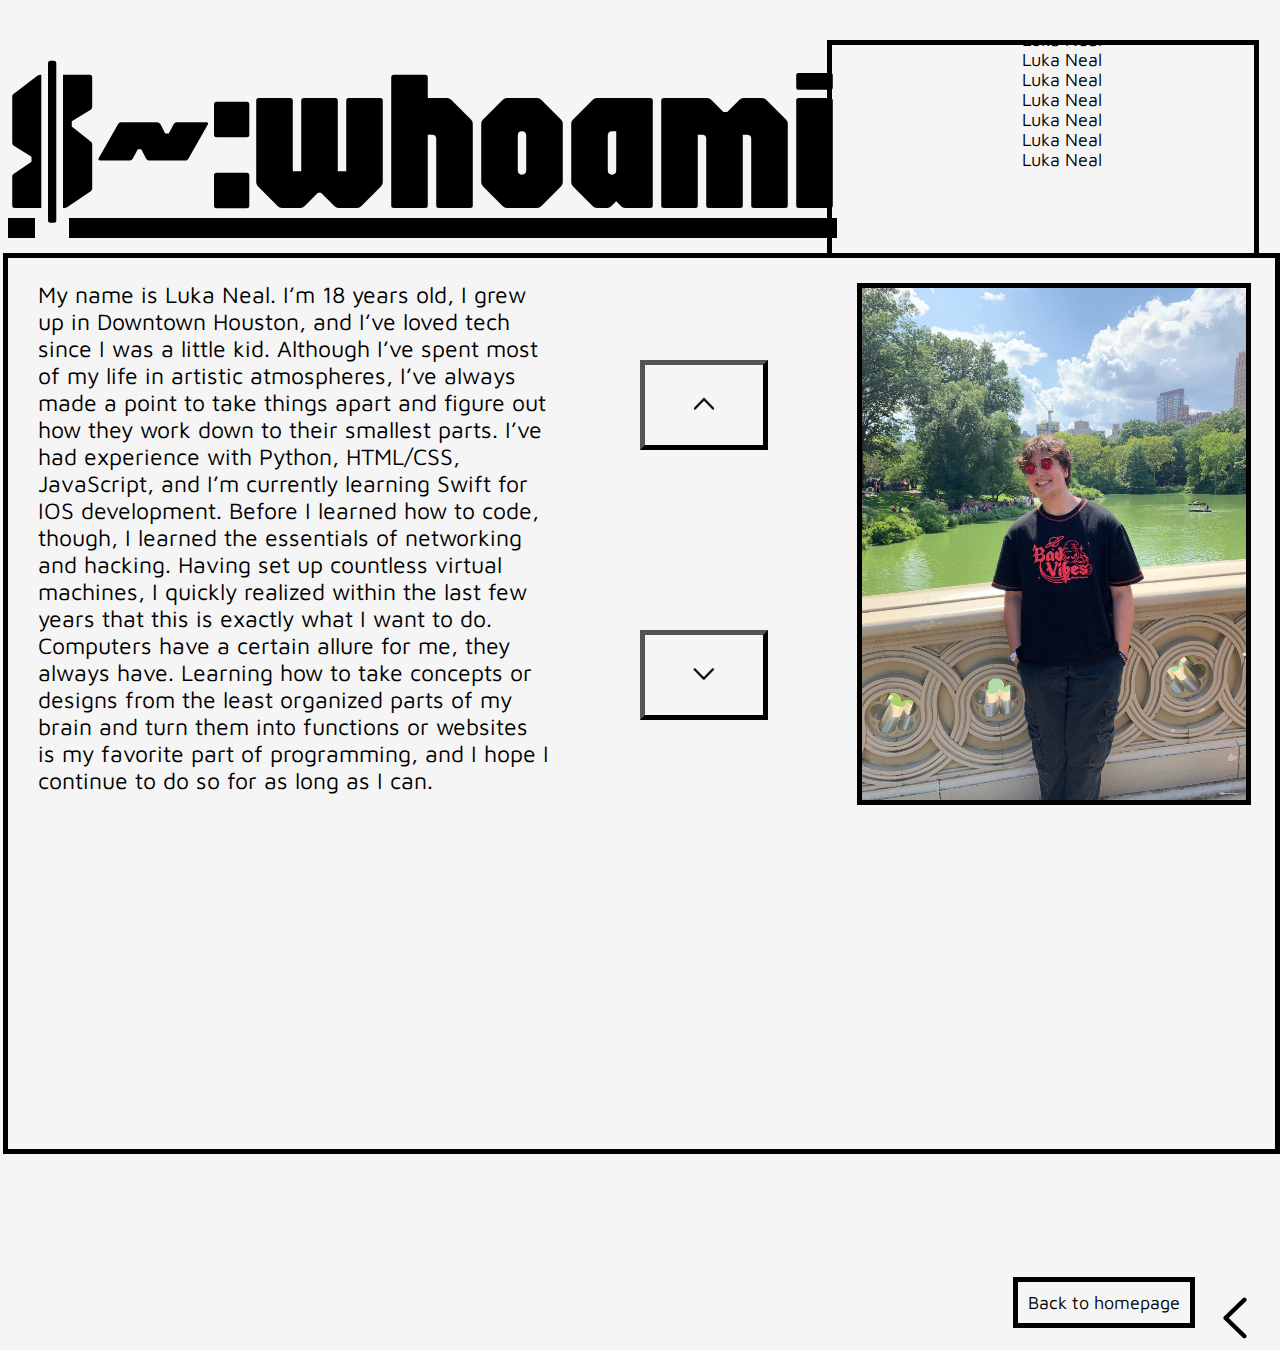
<file: About.html>
<!DOCTYPE html>
<html lang="en">
<head>
    <meta charset="UTF-8">
    <meta name="viewport" content="width=device-width, initial-scale=1.0">
    <title>About</title>
    <link rel="stylesheet" href="LukaNeal.css">
    <link rel="preconnect" href="https://fonts.googleapis.com">
    <script defer src="LukaNeal.js"></script>
<link rel="preconnect" href="https://fonts.gstatic.com" crossorigin>
<link href="https://fonts.googleapis.com/css2?family=Jaro:opsz@6..72&family=Maven+Pro:wght@400..900&family=Nabla&display=swap" rel="stylesheet">
</head>
<body class="abtback">

    <h1 class="whoami"><u>$~:whoami</u></h1> <div class="snakebox">
<div class ="balls">
    <div id="ball">Luka Neal</div>
    <div id="ball2">Luka Neal</div>
    <div id="ball3">Luka Neal</div>
    <div id="ball4">Luka Neal</div>
    <div id="ball5">Luka Neal</div>
    <div id="ball6">Luka Neal</div>
    <div id="ball7">Luka Neal</div>
    <div id="ball8">Luka Neal</div>
    <div id="ball9">Luka Neal</div>
</div>
</div>
    <div class="textbox"><p class="aboutme">My name is Luka Neal. I’m 18 years old, I grew up in Downtown Houston, 
        and I’ve loved tech 
        since I was a little kid. 
        Although I’ve spent most of my life in artistic atmospheres, I’ve always made a point to take things 
        apart and figure out how they work down to their smallest parts. I’ve had experience with Python, HTML/CSS, JavaScript, and I’m 
        currently learning Swift for IOS development. Before I learned how to code, though, I learned the essentials of networking and hacking. 
        Having set up countless virtual machines, I quickly realized within the last few years that this is exactly what I want to do. 
        Computers have a certain allure for me, they always have. Learning how to take concepts or designs from the least organized parts 
        of my brain and turn them into functions or websites is my favorite part of programming, and I hope I continue to do so for as long as I can.</p></div>
        <button type="button" onclick="ChangeImageUp()" class="imgchangeup"><img src="arrow.PNG" style="width:30%; rotate:270deg;"></button>
        <button type="button" onclick="ChangeImageDown()" class="imgchangedown"><img src="arrow.PNG" style="width:30%; rotate:90deg;"></button>
        <img id ='img1' class="lukaonbridge" src="lukaimg1.jpg">
        <a href="LukaNeal.html"> <img class="backarrow" src="arrow.PNG">
        <p class="backtohome">Back to homepage</p>
        </a>
        

</body>
</html>
</file>
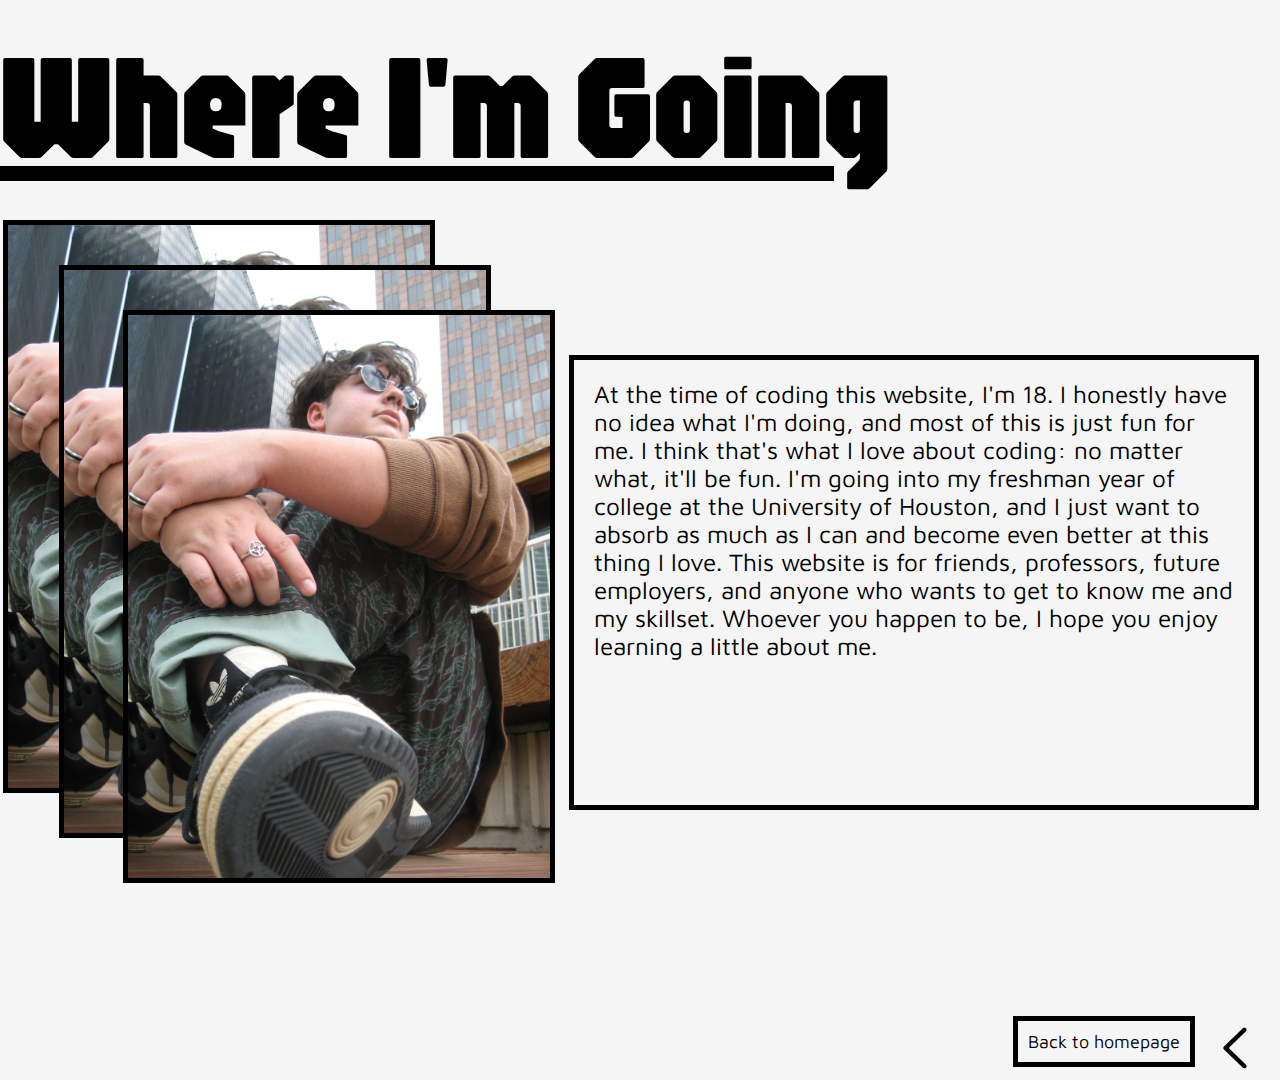
<file: future.html>
<!DOCTYPE html>
<html lang="en">
<head>
    <meta charset="UTF-8">
    <meta name="viewport" content="width=device-width, initial-scale=1.0">
    <script defer src="LukaNeal.js"></script>
    <link rel="stylesheet" href="LukaNeal.css">
    <link rel="preconnect" href="https://fonts.googleapis.com">
<link rel="preconnect" href="https://fonts.gstatic.com" crossorigin>
<link href="https://fonts.googleapis.com/css2?family=Jaro:opsz@6..72&family=Nabla&display=swap" rel="stylesheet">
<script defer src="LukaNeal.js"></script>
<link rel="preconnect" href="https://fonts.googleapis.com">
<link rel="preconnect" href="https://fonts.gstatic.com" crossorigin>
<link href="https://fonts.googleapis.com/css2?family=Jaro:opsz@6..72&family=Maven+Pro:wght@400..900&family=Nabla&display=swap" rel="stylesheet">
<title>Where I'm Going</title>
   
</head>
<body class="futurewrapper">
<h1 class="future"><u>Where I'm Going</u></h1>

<img class ="sitting" src="lukasitting.JPG">
<img class ="sitting2" src="lukasitting.JPG">
<img class ="sitting3" src="lukasitting.JPG">

<div class="final">At the time of coding this website, I'm 18. I honestly have no idea what I'm doing,
    and most of this is just fun for me. I think that's what I love about coding: no matter what, it'll be fun. 
    I'm going into my freshman year of college at the University of Houston, and I just want to absorb as much as I
    can and become even better at this thing I love. This website is for friends, professors, future employers, and anyone
    who wants to get to know me and my skillset. Whoever you happen to be, I hope you enjoy learning a little about me.
</div>






<a href="LukaNeal.html"> <img class="backarrowfuture" src="arrow.PNG">
    <p class="backtohomefuture">Back to homepage</p>
    </a>
    
</body>
</html>
</file>
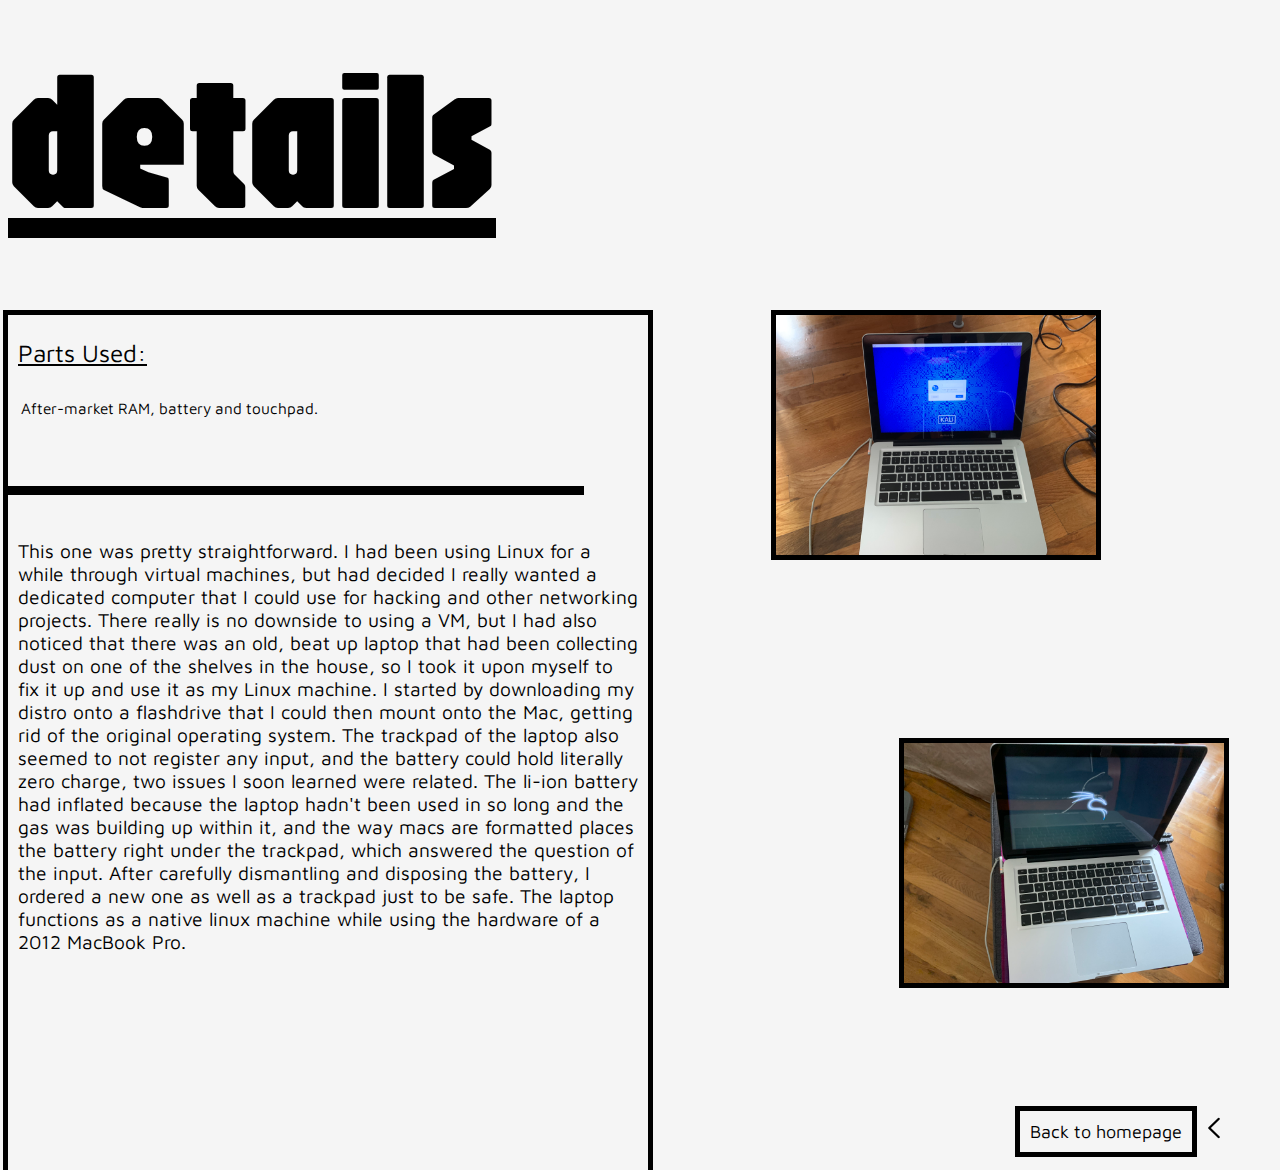
<file: mac.html>
<!DOCTYPE html>
<html lang="en">
<head>
    <meta charset="UTF-8">
    <meta name="viewport" content="width=device-width, initial-scale=1.0">
    <title>Oldweb</title>
    <link rel="preconnect" href="https://fonts.googleapis.com">
    <link rel="preconnect" href="https://fonts.gstatic.com" crossorigin>
    <link href="https://fonts.googleapis.com/css2?family=Jaro:opsz@6..72&family=Nabla&display=swap" rel="stylesheet">
    <script defer src="LukaNeal.js"></script>
    <link rel="preconnect" href="https://fonts.googleapis.com">
    <link rel="preconnect" href="https://fonts.gstatic.com" crossorigin>
    <link href="https://fonts.googleapis.com/css2?family=Jaro:opsz@6..72&family=Maven+Pro:wght@400..900&family=Nabla&display=swap" rel="stylesheet">
    <link rel="stylesheet" href="LukaNeal.css">
</head>
<body class="oldwebwrapper">

    <h1 class="about"><u>details</u></h1>
    <div class="oldwebbox"><p class="projects"><u>Parts Used:</u></p>
        <p class="webparts">After-market RAM, battery and touchpad. 
        </p>
    <div class="oldline"></div>
    <div class="oldwebdetails"> This one was pretty straightforward. I had been using Linux for a while through virtual machines, but had decided
        I really wanted a dedicated computer that I could use for hacking and other networking projects. There really is no downside to using a VM, but I had 
        also noticed that there was an old, beat up laptop that had been collecting dust on one of the shelves in the house, so I took it upon
        myself to fix it up and use it as my Linux machine. I started by downloading my distro onto a flashdrive that I could then mount onto the Mac,
        getting rid of the original operating system. The trackpad of the laptop also seemed to not register any input, and the battery could hold literally
        zero charge, two issues I soon learned were related. The li-ion battery had inflated because the laptop hadn't been used in so long and the gas was building
        up within it, and the way macs are formatted places the battery right under the trackpad, which answered the question of the input. After carefully
        dismantling and disposing the battery, I ordered a new one as well as a trackpad just to be safe. The laptop functions as a native linux machine while using
        the hardware of a 2012 MacBook Pro.
    </div>
<img class="finalmacpic" src="mac.png">
<img class="finalmacpic2" src="mac2.png">

    
    <a href="LukaNeal.html"> <img class="backarrowoldweb" src="arrow.PNG">
    <p class="backtohomeoldweb">Back to homepage</p>
</body>
</html>
</file>
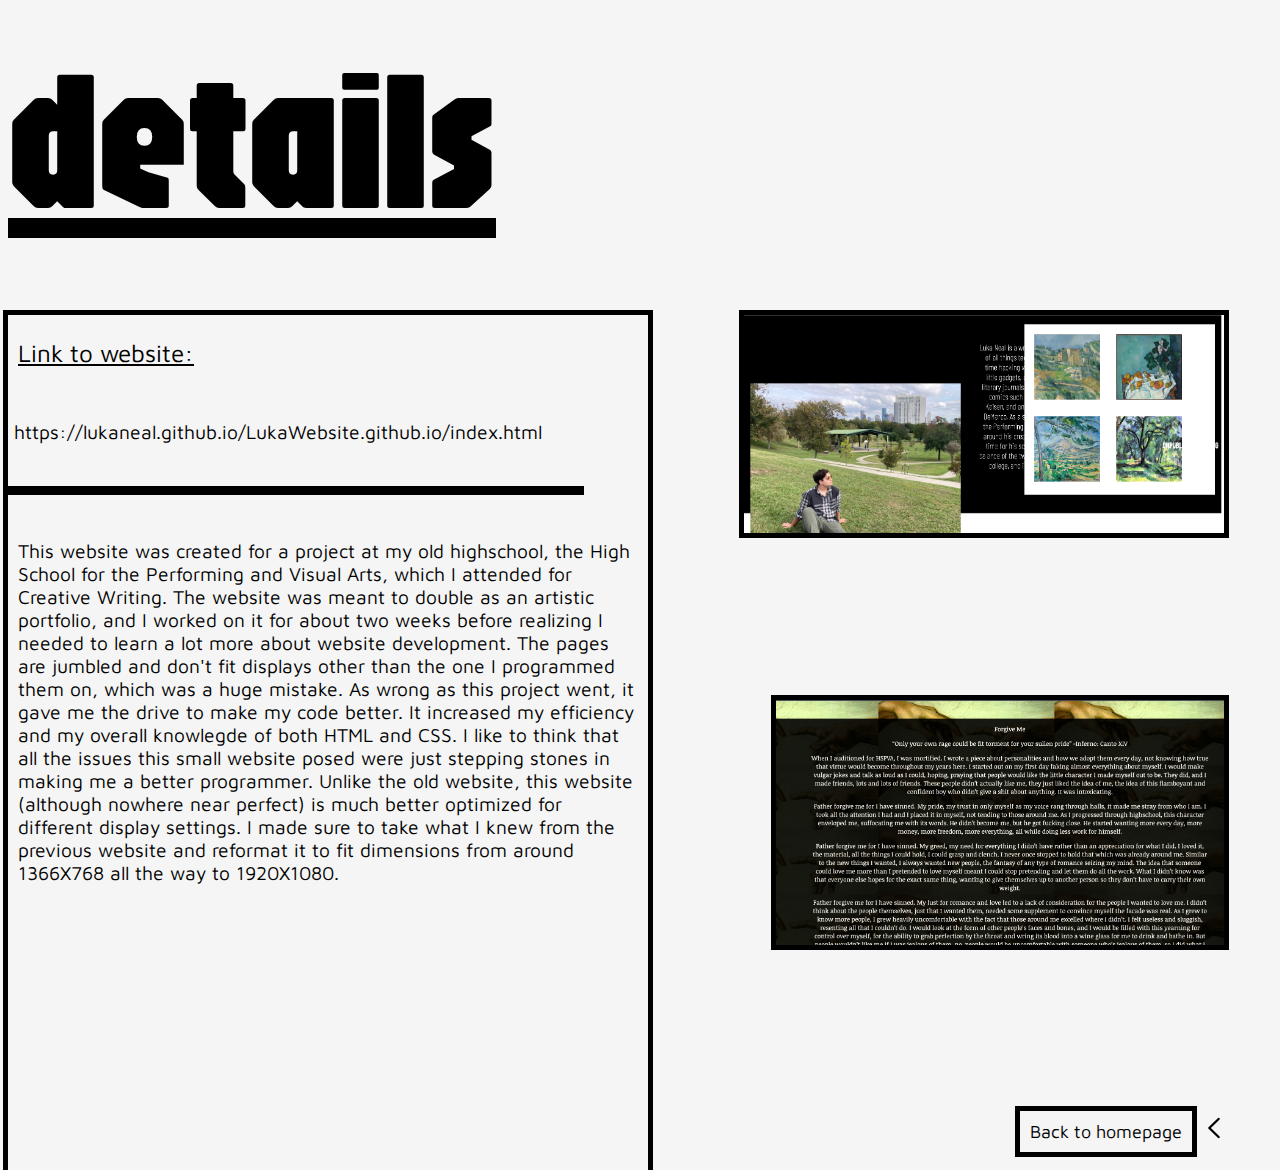
<file: oldweb.html>
<!DOCTYPE html>
<html lang="en">
<head>
    <meta charset="UTF-8">
    <meta name="viewport" content="width=device-width, initial-scale=1.0">
    <title>Oldweb</title>
    <link rel="preconnect" href="https://fonts.googleapis.com">
    <link rel="preconnect" href="https://fonts.gstatic.com" crossorigin>
    <link href="https://fonts.googleapis.com/css2?family=Jaro:opsz@6..72&family=Nabla&display=swap" rel="stylesheet">
    <script defer src="LukaNeal.js"></script>
    <link rel="preconnect" href="https://fonts.googleapis.com">
    <link rel="preconnect" href="https://fonts.gstatic.com" crossorigin>
    <link href="https://fonts.googleapis.com/css2?family=Jaro:opsz@6..72&family=Maven+Pro:wght@400..900&family=Nabla&display=swap" rel="stylesheet">
    <link rel="stylesheet" href="LukaNeal.css">
</head>
<body class="oldwebwrapper">

    <h1 class="about"><u>details</u></h1>
    <div class="oldwebbox"><p class="projects"><u>Link to website: </u></p>
        <p class="oldweblink">https://lukaneal.github.io/LukaWebsite.github.io/index.html</p>
    <div class="oldline"></div>
    <div class="oldwebdetails">This website was created for a project at my old highschool, the
        High School for the Performing and Visual Arts, which I attended for Creative Writing. The website was meant
    to double as an artistic portfolio, and I worked on it for about two weeks before realizing I needed to learn a lot more about
website development. The pages are jumbled and don't fit displays other than the one I programmed them on, which was a huge mistake.
As wrong as this project went, it gave me the drive to make my code better. It increased my efficiency and my overall knowlegde
of both HTML and CSS. I like to think that all the issues this small website posed were just stepping stones in making
me a better programmer. Unlike the old website, this website (although nowhere near perfect) is much better optimized for different display settings. I made sure 
to take what I knew from the previous website and reformat it to fit dimensions from around 1366X768 all the way to 1920X1080.</div>
<img class="finaloldweb" src="Screenshot 2024-08-07 at 9.30.24 PM.png">
<img class="finaloldweb2" src="Screenshot 2024-08-07 at 9.30.51 PM.png">

    
    <a href="LukaNeal.html"> <img class="backarrowoldweb" src="arrow.PNG">
    <p class="backtohomeoldweb">Back to homepage</p>
</body>
</html>
</file>
<file: LukaNeal.css>
@keyframes fadeIn {
  0% { opacity: 0; }
  100% { opacity: 1; }
}

@-moz-keyframes fadeIn {
  0% { opacity: 0; }
  100% { opacity: 1; }
}

@-webkit-keyframes fadeIn {
  0% { opacity: 0; }
  100% { opacity: 1; }
}

@-o-keyframes fadeIn {
  0% { opacity: 0; }
  100% { opacity: 1; }
}

@-ms-keyframes fadeIn {
  0% { opacity: 0; }
  100% { opacity: 1; }
}
@keyframes bouncing-ball {
  100%{
      transform:translateY(100px) 
      }
    }
@-moz-keyframes bouncing-ball {
  100%{
      transform:translateY(100px) 
      }
    }
@-webkit-keyframes bouncing-ball {
  100%{
      transform:translateY(100px) 
      }
    }
@-o-keyframes bouncing-ball {
  100%{
      transform:translateY(100px) 
      }
    }
@-ms-keyframes bouncing-ball {
  100%{
      transform:translateY(100px) 
      }
    }

@keyframes rotate {
0%, 100% {
        rotate: y -45deg;
      }
      50% {
        rotate: y 45deg;
      }
    }
@-moz-keyframes rotate {
  0%, 100% {
          rotate: y -45deg;
        }
        50% {
          rotate: y 45deg;
        }
      }
@-webkit-keyframes rotate {
  0%, 100% {
          rotate: y -45deg;
        }
        50% {
          rotate: y 45deg;
        }
      }
@-o-keyframes rotate {
  0%, 100% {
          rotate: y -45deg;
        }
        50% {
          rotate: y 45deg;
        }
      }
@-ms-keyframes rotate {
  0%, 100% {
          rotate: y -45deg;
        }
        50% {
          rotate: y 45deg;
        }
      }



.wrapper{
    background-color:whitesmoke;
}
.topname{
    font-family: "Jaro", sans-serif;
    font-optical-sizing: auto;
    font-weight: 400;
    font-style: normal;
font-size:200px;
margin-top:0px;
color:black;
margin:0px;

}
.wrapper {
    animation: fadeIn 5s;
    -webkit-animation: fadeIn 5s;
    -moz-animation: fadeIn 5s;
    -o-animation: fadeIn 5s;
    -ms-animation: fadeIn 5s;
  }
  
 
.line{
    background-color:black;
    height:5px;
    margin-top:10px;
    z-index:6;
}
.desc{
    margin-top:0px;
    font-size:30px;
    font-family: "Maven Pro", sans-serif;
  font-optical-sizing: auto;
  font-weight:normal;
  font-style: normal;

}
#anchor{
  position:absolute;
  width:22%;
  height:auto;
  right:7%;
  bottom:65%;
  background-color:whitesmoke;

}

#eyes{
  position:absolute;
  left:72%;
  top:10%;
  z-index:4;
  
}

.contact{
  outline-color:black;
outline-width:thick;
  position:absolute;
  left:1%;
  top:115%;
  z-index:2;
  font-family: "Maven Pro", sans-serif;
  font-optical-sizing: auto;
  font-weight:normal;
  font-style: normal;
  font-family: "Jaro", sans-serif;
    font-optical-sizing: auto;
    font-weight: 400;
    font-style: normal;
  font-size:100px;


}
.contact:hover{
  box-shadow:20px 20px 20px black;
  transition: box-shadow 1s;
  }
.contacts{
  position:absolute;
 top:135%;
 left:1%;
  font-size:20px;
  font-family: "Maven Pro", sans-serif;
font-optical-sizing: auto;
font-weight:normal;
font-style: normal;
}

.Luka{
    height:25%;
    width:25%;
    margin-top:10px;
}
.Luka:hover{
    box-shadow:20px 20px 20px black;
    transition: box-shadow 1s;
    }
.underline{
    background-color:black;
    color:black;
    width:60%;
    position:absolute;
    top:220px;
    
}
.imgbox{
  background-color:whitesmoke;
    border-color:black;
   color:white;
    border-width:thick;
    border-style:solid;
    color:black;
    width:60%;
    z-index:2;
    position:absolute;
    top:375px;
    right:100px;
    height:60%;
    justify-content:center;
    background-image:url(eye.png);
    background-repeat:repeat;
    overflow:hidden;
    
}

.grad{
    width:100%;
    height:100%;
    position:absolute;
    z-index:2;
}

.wib{
   color:black;
   position:absolute;
   left:10%;
   top:0%;
   font-family: "Maven Pro", sans-serif;
  font-optical-sizing: auto;
  font-weight:normal;
  font-style: normal;
  font-size:30px;
  z-index:2;
  
  
}
.abtme{
  position:relative;
  font-size:20px;
  writing-mode:vertical-rl;
  text-orientation:upright;
  left:25%;
  bottom:500px;
  font-family: "Maven Pro", sans-serif;
  font-optical-sizing: auto;
  font-weight:normal;
  font-style: normal;
  font-size:30px;
}
.arrow{
  width:3%;
  height:auto;
  position:absolute;
  z-index:3;
  transform:rotate(180deg);
  bottom:20px;
  left:27%;
}

.whoami{
  font-family: "Jaro", sans-serif;
    font-optical-sizing: auto;
    font-weight: 400;
    font-style: normal;
font-size:200px;
margin-top:0px;
color:black;
margin:0px;
}
.snakebox{
  outline-style:solid;
  outline-color:black;
position:absolute;
outline-width:thick;
width:33%;
height:25%;
top:5%;
right:2%;
overflow:hidden;
}
.wig{
  color:black;
   position:absolute;
   left:10%;
   top:25%;
   font-family: "Maven Pro", sans-serif;
  font-optical-sizing: auto;
  font-weight:normal;
  font-style: normal;
  font-size:30px;
  z-index:2;
}
.arrow1{
  width:10%;
  height:auto;
  position:absolute;
  rotate:270deg;
  bottom:40%;
  left:25%;
  z-index:2;

}
.arrow2{
  width:10%;
  height:auto;
  position:absolute;
  rotate:90deg;
  bottom:40%;
  left:70%;
  z-index:2;


}
.background{
width:100%;
position:absolute;
z-index:1;
height:auto;
opacity:30%;
}

.wibbox{
  background-color:whitesmoke;
  color:white;
  z-index:2;
  width:33%;
  height:15%;
  position:absolute;
  left:5%;
  bottom:75%;
  outline-style:solid;
  outline-color:black;
  align-content:center;
}
.wibbox:hover{
  box-shadow:20px 20px 20px black;
  transition: box-shadow 1s;
  }
  .wigbox{
    background-color:whitesmoke;
    color:white;
    z-index:2;
    width:33%;
    height:15%;
    position:absolute;
    right:5%;
    top:75%;
    outline-style:solid;
    outline-color:black;
    align-content:center;
  }
  .wigbox:hover{
    box-shadow:20px 20px 20px black;
    transition: box-shadow 1s;
    }
    .textbox{
      width:99%;
      position:absolute;
      height:99%;
      background-color:whitesmoke;
      outline-style:solid;
      outline-color:black;
      outline-width:thick;
    }
    .aboutme{
      font-family: "Maven Pro", sans-serif;
  font-optical-sizing: auto;
  font-weight:normal;
  font-style: normal;
  font-size:1.8vw;
  width:40vw;
  height:40vw;
  margin-left:30px;
  
 
    }
    .abtback{
      background-color:whitesmoke;
    }
.lukaonbridge{
  position:absolute;
  width:30%;
  height:auto;
  left:65%;
  outline-color:black;
  outline-style:solid;
  outline-width:thick;
  margin:30px;
}
.lukaonbridge:hover{
  box-shadow:20px 20px 20px black;
    transition: box-shadow 1s;
}
.imgchangeup{
  border-color:black;
  border-width:thick;
  background-color:whitesmoke;
  position:absolute;
  transition-duration:1s;
  height:10%;
  width:10%;
  right:40%;
  bottom:50%;
  
}
.imgchangeup:hover{
  -webkit-filter: invert(100%) !important;
}
  .imgchangedown{
    border-color:black;
  border-width:thick;
  background-color:whitesmoke;
  position:absolute;
  transition-duration: 1s;
  height:10%;
  width:10%;
  right:40%;
  bottom:20%;
  }
  
    .imgchangedown:hover{
      -webkit-filter: invert(100%) !important;
  }
  .backarrow{
    position:absolute;
    background-color:whitesmoke;
    width:5%;
    bottom:-50%;
    right:1%;
    rotate:180deg;
  }
  .abtback{
      animation: fadeIn 5s;
      -webkit-animation: fadeIn 5s;
      -moz-animation: fadeIn 5s;
      -o-animation: fadeIn 5s;
      -ms-animation: fadeIn 5s;
    }
  .backtohome{
    color:black;
    position:absolute;
    bottom:-49%;
    right:7%;
    outline-style:solid;
    outline-color:black;
    outline-width:thick;
    padding:10px;
  
    font-family: "Maven Pro", sans-serif;
  font-optical-sizing: auto;
  font-weight:normal;
  font-style: normal;
  font-size:1.4vw;
  }
  .backtohome:hover{
      box-shadow:20px 20px 20px black;
      transition: box-shadow 1s;
      
  }
  
  .balls{
    position:absolute;
    right:35%;
    width:20%;
    top:-25%;
  }
  #ball {    
    width: 100%;    
    height: 20px;    
    font-family: "Maven Pro", sans-serif;
    font-optical-sizing: auto;
    font-weight:normal;
    font-style: normal;
    font-size:1.4vw;
    
    top:-5%;
    background-color:whitesmoke;
   position:relative;
     animation: bouncing-ball ease-in 0.8s  infinite alternate;                          
 }
  #ball2 {    
    width: 100%;    
    height: 20px;    
    font-family: "Maven Pro", sans-serif;
    font-optical-sizing: auto;
    font-weight:normal;
    font-style: normal;
    font-size:1.4vw;

    top:-4%;
    background-color:whitesmoke;
   position:relative;
     animation: bouncing-ball ease-in 0.8s  infinite alternate;                          
 }
  #ball3 {    
    width: 100%;    
    height: 20px;    
    font-family: "Maven Pro", sans-serif;
    font-optical-sizing: auto;
    font-weight:normal;
    font-style: normal;
    font-size:1.4vw;

    top:-3%;
    background-color:whitesmoke;
   position:relative;
     animation: bouncing-ball ease-in 0.8s  infinite alternate;                          
 }
  #ball4 {    
    width: 100%;    
    height: 20px;    
    font-family: "Maven Pro", sans-serif;
    font-optical-sizing: auto;
    font-weight:normal;
    font-style: normal;
    font-size:1.4vw;

    top:-2%;
    background-color:whitesmoke;
   position:relative;
     animation: bouncing-ball ease-in 0.8s  infinite alternate;                          
 }
  #ball5 {    
    width: 100%;    
    height: 20px;    
    font-family: "Maven Pro", sans-serif;
    font-optical-sizing: auto;
    font-weight:normal;
    font-style: normal;
    font-size:1.4vw;

    top:-1%;
    background-color:whitesmoke;
   position:relative;
     animation: bouncing-ball ease-in 0.8s  infinite alternate;                          
 }
  #ball6 {    
    width: 100%;    
    height: 20px;    
    font-family: "Maven Pro", sans-serif;
    font-optical-sizing: auto;
    font-weight:normal;
    font-style: normal;
    font-size:1.4vw;

    top:0%;
    background-color:whitesmoke;
   position:relative;
     animation: bouncing-ball ease-in 0.8s  infinite alternate;                          
 }
  #ball7 {    
    width: 100%;    
    height: 20px;    
    font-family: "Maven Pro", sans-serif;
    font-optical-sizing: auto;
    font-weight:normal;
    font-style: normal;
    font-size:1.4vw;

    top:1%;
    background-color:whitesmoke;
   position:relative;
     animation: bouncing-ball ease-in 0.8s  infinite alternate;                          
 }
  #ball8 {    
    width: 100%;    
    height: 20px;    
    font-family: "Maven Pro", sans-serif;
    font-optical-sizing: auto;
    font-weight:normal;
    font-style: normal;
    font-size:1.4vw;

    top:2%;
    background-color:whitesmoke;
   position:relative;
     animation: bouncing-ball ease-in 0.8s  infinite alternate;                          
 }
  #ball9 {    
    width: 100%;    
    height: 20px;    
    font-family: "Maven Pro", sans-serif;
    font-optical-sizing: auto;
    font-weight:normal;
    font-style: normal;
    font-size:1.4vw;

    top:3%;
    background-color:whitesmoke;
   position:relative;
     animation: bouncing-ball ease-in 0.8s  infinite alternate;                          
 }
.pastwrapper{
  background-color:whitesmoke;
  z-index:0;
}
.pastbackgrnd{
  width: 30%;
  height: auto;
  position:absolute;
  animation-direction: alternate;
  animation: rotate 6s ease-in-out infinite;
  transform-style: preserve-3d;
  perspective:1000px;
  outline-style:solid;
  outline-color: black;
  outline-width: thick;
  padding:10px;
  }
.pastforegrnd{
  width: 30%;
  height: auto;
  animation-direction: alternate;
  animation: rotate 6s ease-in-out infinite;
  transform: perspective(1000px) translate3D(0px, 0px, 60px)
  
 }
 .past{
  font-family: "Jaro", sans-serif;
    font-optical-sizing: auto;
    font-weight: 400;
    font-style: normal;
font-size:125px;
margin-top:0px;
color:black;
position:absolute;
left:40%;
top:0%;

 }
 .pastbox{
  width:50%;
  height:95%;
  position:absolute;
  left:40%;
  top:25%;
  background-color:whitesmoke;
  outline-style:solid;
  outline-color:black;
  outline-width:thick;
  z-index:2;
}
.aboutpast{
  font-family: "Maven Pro", sans-serif;
font-optical-sizing: auto;
font-weight:normal;
font-style: normal;
font-size:1.45vw;
width:45vw;
height:40vw;
margin-left:30px;
position:absolute;


}
.backtohomepast{
  color:black;
  position:absolute;
  bottom:-49%;
  right:7%;
  outline-style:solid;
  outline-color:black;
  outline-width:thick;
  padding:10px;

  font-family: "Maven Pro", sans-serif;
font-optical-sizing: auto;
font-weight:normal;
font-style: normal;
font-size:1.4vw;
}

.backtohomepast:hover{
  box-shadow:20px 20px 20px black;
  transition: box-shadow 1s;
  
}
.pastwrapper {
  animation: fadeIn 5s;
  -webkit-animation: fadeIn 5s;
  -moz-animation: fadeIn 5s;
  -o-animation: fadeIn 5s;
  -ms-animation: fadeIn 5s;
}
.projects{
  background-color:whitesmoke;
  font-family: "Maven Pro", sans-serif;
font-optical-sizing: auto;
font-weight:normal;
font-style: normal;
font-size:1.9vw;

margin-left:10px;
position:absolute;

}
.projbox{
    width:50%;
    height:95%;
    position:absolute;
    top:50%;
    background-color:whitesmoke;
    outline-style:solid;
    outline-color:black;
    outline-width:thick;

}
.mac{
  font-family: "Maven Pro", sans-serif;
font-optical-sizing: auto;
font-weight:normal;
font-style: normal;
font-size:1.5vw;
width:45vw;
height:40vw;
margin-left:2%;
margin-top:35%;
position:absolute;
}
.finalmacpic{
  position:absolute;
  width:50%;
  height:auto;
  right:-70%;
  outline-style:solid;
  outline-color:black;
  outline-width:thick;

}
.finalmacpic:hover{
  box-shadow:20px 20px 20px black;
  transition: box-shadow 1s;
  
}
.finalmacpic2{
  position:absolute;
  width:50%;
  height:auto;
  right:-90%;
  outline-style:solid;
  outline-color:black;
  outline-width:thick;
  top:50%;

}
.finalmacpic2:hover{
  box-shadow:20px 20px 20px black;
  transition: box-shadow 1s;
  
}
.web{
  font-family: "Maven Pro", sans-serif;
font-optical-sizing: auto;
font-weight:normal;
font-style: normal;
font-size:1.5vw;
width:45vw;
height:40vw;
margin-left:2%;
margin-top:10%;
position:absolute;
}
.artweb{
  font-family: "Maven Pro", sans-serif;
font-optical-sizing: auto;
font-weight:normal;
font-style: normal;
font-size:1.5vw;
width:45vw;
height:40vw;
margin-left:2%;
margin-top:70%;
position:absolute;
}
.oldweb{
  position:absolute;
  width:40%;
  height:auto;
  outline-style:solid;
  outline-color:black;
  outline-width:thick;
  right:5%;
  top: 76%;
}

.oldweb:hover{
  box-shadow:20px 20px 20px black;
  transition: box-shadow 1s;
  
}

.oldweb2{
  position:absolute;
  width:40%;
  height:auto;
  outline-style:solid;
  outline-color:black;
  outline-width:thick;
  right:55%;
  top: 76%;
}

.oldweb2:hover{
  box-shadow:20px 20px 20px black;
  transition: box-shadow 1s;
  
}

.macimage{
  position:absolute;
  width:30%;
  height:auto;
  outline-style:solid;
  outline-color:black;
  outline-width:thick;
  right:30%;
  top: 40%;
}

.macimage:hover{

  box-shadow:20px 20px 20px black;
  transition: box-shadow 1s;
  
}

.macimage2{
  position:absolute;
  width:30%;
  height:auto;
  outline-style:solid;
  outline-color:black;
  outline-width:thick;
  right:65%;
  top: 40%;
}

.macimage2:hover{
  box-shadow:20px 20px 20px black;
  transition: box-shadow 1s;
  

}

.futurewrapper {
  animation: fadeIn 5s;
  -webkit-animation: fadeIn 5s;
  -moz-animation: fadeIn 5s;
  -o-animation: fadeIn 5s;
  -ms-animation: fadeIn 5s;
  background-color: whitesmoke;
}
.future{
  font-family: "Jaro", sans-serif;
    font-optical-sizing: auto;
    font-weight: 400;
    font-style: normal;
font-size:150px;
margin-top:0px;
color:black;
margin:0px;
position:absolute;
left:0%;
}
.backtohomefuture{
  color:black;
  position:absolute;
  bottom:-20%;
  right:7%;
  outline-style:solid;
  outline-color:black;
  outline-width:thick;
  padding:10px;

  font-family: "Maven Pro", sans-serif;
font-optical-sizing: auto;
font-weight:normal;
font-style: normal;
font-size:1.4vw;
}
.backtohomefuture:hover{
    box-shadow:20px 20px 20px black;
    transition: box-shadow 1s;
    
}
.backarrowfuture{
  position:absolute;
  background-color:whitesmoke;
  width:5%;
  bottom:-20%;
  right:1%;
  rotate:180deg;
}
.sitting{
  outline-color:black;
  outline-width:thick;
  position:absolute;
  outline-style:solid;
  width:33%;
  height:auto;
  top:25%;
  
}
.sitting2{
  outline-color:black;
  outline-width:thick;
  position:absolute;
  outline-style:solid;
  width:33%;
  height:auto;
  top:30%;
  left:5%;
}
.sitting3{
  outline-color:black;
  outline-width:thick;
  position:absolute;
  outline-style:solid;
  width:33%;
  height:auto;
  top:35%;
  left:10%;
}
.sitting:hover{
  box-shadow:20px 20px 20px black;
  transition: box-shadow 1s;
  
  }
  .sitting2:hover{
    box-shadow:20px 20px 20px black;
    transition: box-shadow 1s;
    
    }
    .sitting3:hover{
      box-shadow:20px 20px 20px black;
      transition: box-shadow 1s;
      
      }
.final{
  
  font-family: "Maven Pro", sans-serif;
  font-optical-sizing: auto;
  font-weight:normal;
  font-style: normal;
  font-size:1.9vw;
  position:absolute;
  width:50%;
  height:45%;
  right:2%;
  top:40%;
  outline-style:solid;
  outline-color:black;
  outline-width:thick;
  padding:20px;
}
.oldwebwrapper{
    animation: fadeIn 5s;
    -webkit-animation: fadeIn 5s;
    -moz-animation: fadeIn 5s;
    -o-animation: fadeIn 5s;
    -ms-animation: fadeIn 5s;
    background-color: whitesmoke;
  }
  .about{
    font-family: "Jaro", sans-serif;
      font-optical-sizing: auto;
      font-weight: 400;
      font-style: normal;
  font-size:200px;
  margin-top:0px;
  color:black;
  margin:0px;
  }
  .backarrowoldweb{
    position:absolute;
    background-color:whitesmoke;
    width:5%;
    bottom:3%;
    right:-91%;
    rotate:180deg;
  }
  .backtohomeoldweb{
    color:black;
    position:absolute;
    bottom:0%;
    right:-85%;
    outline-style:solid;
    outline-color:black;
    outline-width:thick;
    padding:10px;
  
    font-family: "Maven Pro", sans-serif;
  font-optical-sizing: auto;
  font-weight:normal;
  font-style: normal;
  font-size:1.4vw;
  }
  .detailsoldweb{
    width:50%;
    height:95%;
    position:absolute;
    top:50%;
    background-color:whitesmoke;
    outline-style:solid;
    outline-color:black;
    outline-width:thick;

}
.oldweblink{
  font-family: "Maven Pro", sans-serif;
  font-optical-sizing: auto;
  font-weight:normal;
  font-style: normal;
  font-size:1.5vw;
  position:absolute;
  width:50%;
  height:45%;
  right:49%;
  top:10%;
  
}
.oldline{
  position:absolute;
  color:black;
  background-color:black;
  top:20%;
  width:90%;
  height:1%;
}
.oldwebdetails{
  font-family: "Maven Pro", sans-serif;
  font-optical-sizing: auto;
  font-weight:normal;
  font-style: normal;
  font-size:1.5vw;
  position:absolute;
  top:25%;
  margin:10px;
}
.oldwebbox{
  width:50%;
  height:95%;
  position:absolute;
  top:35%;
  background-color:whitesmoke;
  outline-style:solid;
  outline-color:black;
  outline-width:thick;
}
.webshooter{
  position:absolute;
  width:15%;
  height:auto;
  outline-style:solid;
  outline-color:black;
  outline-width:thick;
  right:55%;
  top: 13%;
  rotate: 90deg;
}
.webshooter2{
  position:absolute;
  width:15%;
  height:auto;
  outline-style:solid;
  outline-color:black;
  outline-width:thick;
  right:80%;
  top: 13%;
  rotate: 90deg;
}
.webshooter3{
  position:absolute;
  width:15%;
  height:auto;
  outline-style:solid;
  outline-color:black;
  outline-width:thick;
  right:30%;
  top: 13%;
  rotate: 90deg;
}
.webshooter:hover{
  box-shadow:20px 20px 20px black;
  transition: box-shadow 1s;
  
}
.webshooter2:hover{
  box-shadow:20px 20px 20px black;
  transition: box-shadow 1s;
  
}
.webshooter3:hover{
  box-shadow:20px 20px 20px black;
  transition: box-shadow 1s;
  
}
.finaloldweb{
  position:absolute;
  width:75%;
  height:auto;
  right:-90%;
  outline-style:solid;
  outline-color:black;
  outline-width:thick;

}
.finaloldweb:hover{
  box-shadow:20px 20px 20px black;
  transition: box-shadow 1s;
  
}
.finaloldweb2{
  position:absolute;
  width:70%;
  height:auto;
  right:-90%;
  outline-style:solid;
  outline-color:black;
  outline-width:thick;
  top:45%;

}
.finaloldweb2:hover{
  box-shadow:20px 20px 20px black;
  transition: box-shadow 1s;
  
}
.backtohomeoldweb:hover{
    box-shadow:20px 20px 20px black;
    transition: box-shadow 1s;
}
.webwrapper {
  animation: fadeIn 5s;
  -webkit-animation: fadeIn 5s;
  -moz-animation: fadeIn 5s;
  -o-animation: fadeIn 5s;
  -ms-animation: fadeIn 5s;
  background-color: whitesmoke;
}
.webshooterimg{
  position:absolute;
  width:40%;
  height:auto;
  right:-50%;
  outline-style:solid;
  outline-color:black;
  outline-width:thick;

}
.webshooterimg:hover{
  box-shadow:20px 20px 20px black;
  transition: box-shadow 1s;
  
}
.webdetails{
  font-family: "Maven Pro", sans-serif;
  font-optical-sizing: auto;
  font-weight:normal;
  font-style: normal;
  font-size:1.5vw;
  position:absolute;
  top:25%;
  margin:10px;
}
.webpic{
  position:absolute;
  width:30%;
  height:auto;
  right:-85%;
  top:45%;
  outline-style:solid;
  outline-color:black;
  outline-width:thick;
}
.webpic:hover{
  box-shadow:20px 20px 20px black;
  transition: box-shadow 1s;
  
}
.webpic2{
  position:absolute;
  width:30%;
  height:auto;
  right:-85%;
  top:0%;
  outline-style:solid;
  outline-color:black;
  outline-width:thick;
}
.webpic2:hover{
  box-shadow:20px 20px 20px black;
  transition: box-shadow 1s;
  
}
.webparts{
  font-family: "Maven Pro", sans-serif;
  font-optical-sizing: auto;
  font-weight:normal;
  font-style: normal;
  font-size:1.2vw;
  position:absolute;
  width:100%;
  height:45%;
  right:-2%;
  top:8%;
  
}
</file>
